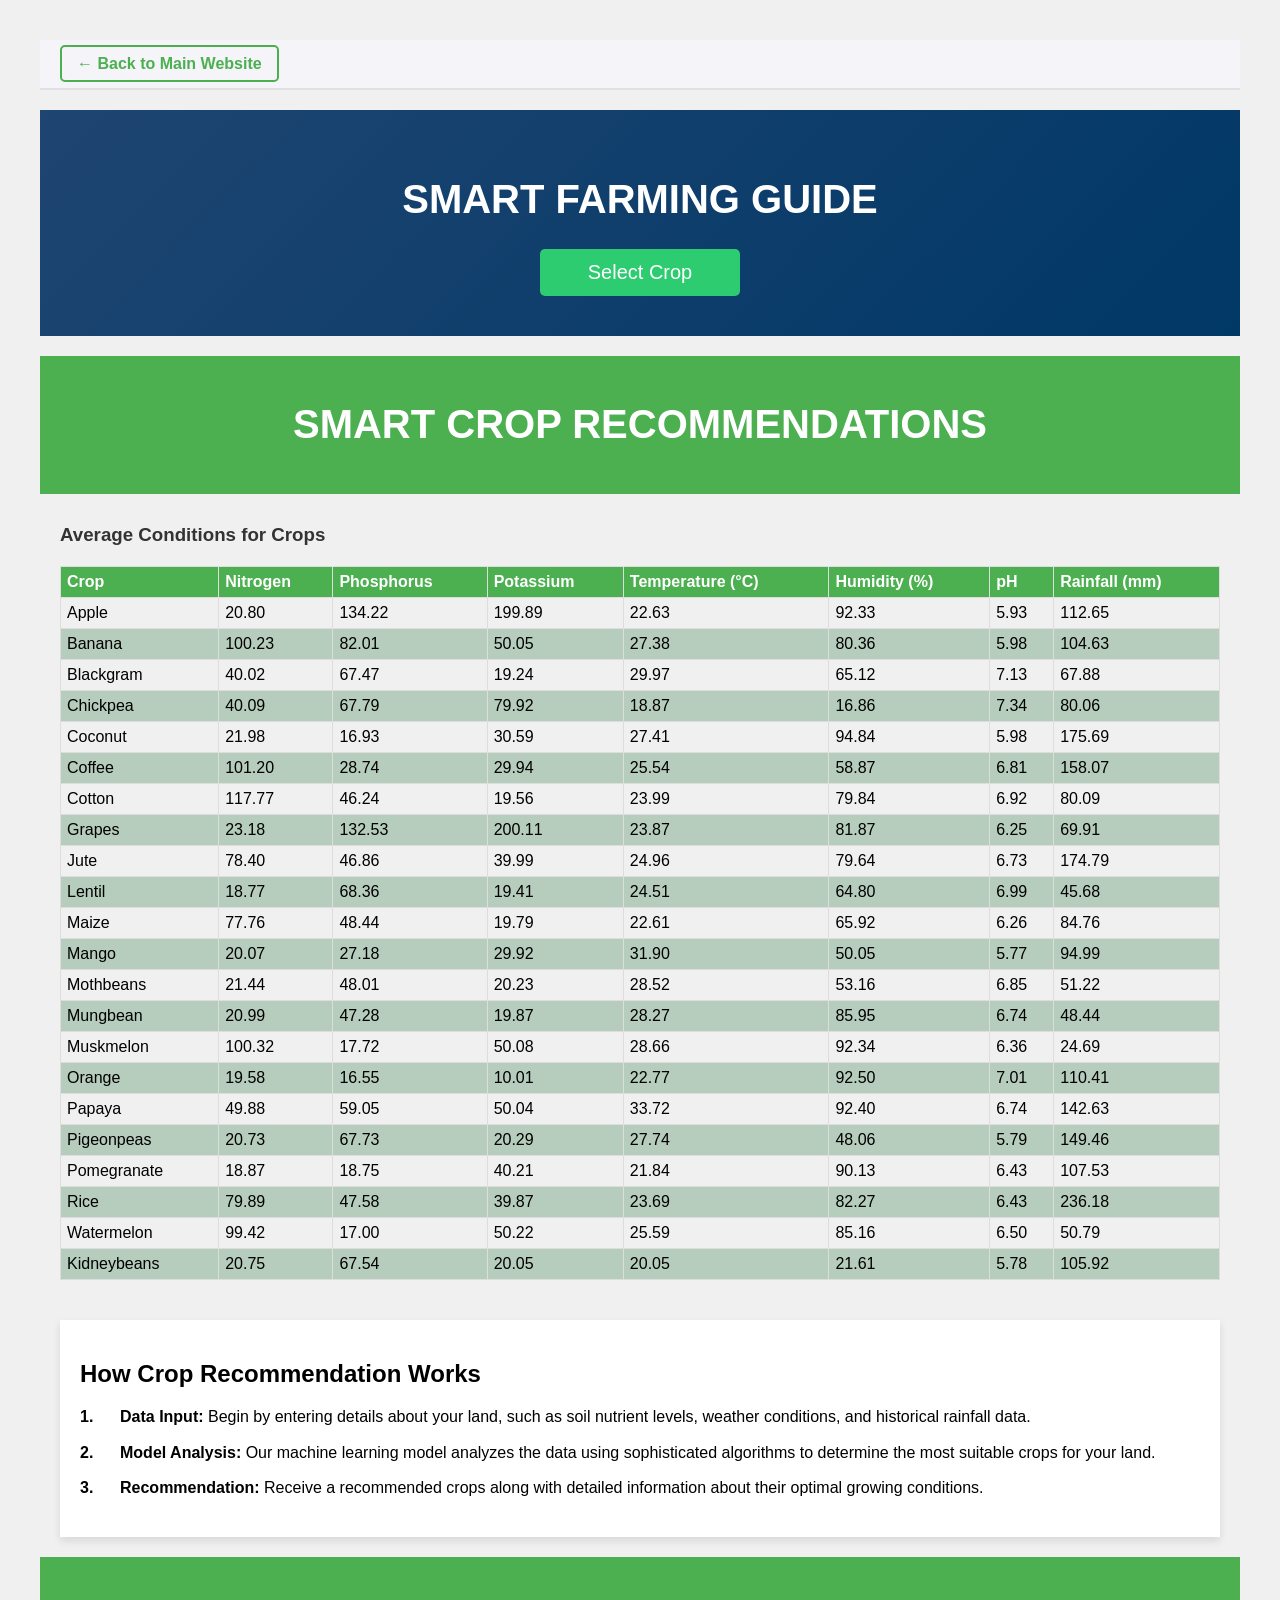
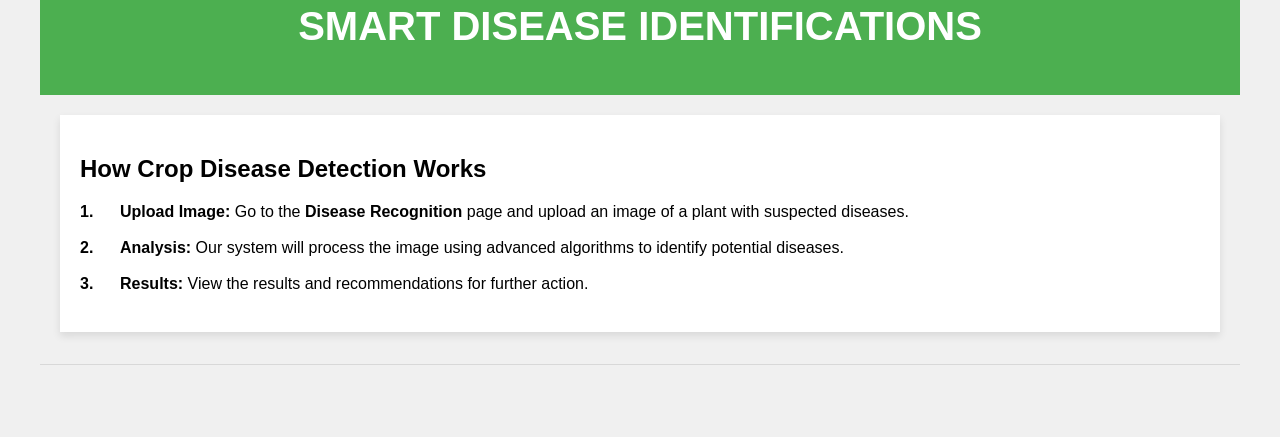
<file: app/static/AgriSens-web-app/guide/index.html>
<!DOCTYPE html>
<html lang="en">

<head>
  <meta charset="UTF-8" />
  <meta name="viewport" content="width=device-width, initial-scale=1.0" />
  <title>Crop Recommendation</title>
  <link rel="stylesheet" href="styles.css" />
</head>

<body>
  <div style="padding: 15px 20px; background-color: #f4f4f9; border-bottom: 2px solid #e0e0e0; margin-bottom: 20px;">
    <a href="/"
      style="text-decoration: none; color: #4CAF50; font-weight: bold; font-size: 16px; padding: 8px 15px; border: 2px solid #4CAF50; border-radius: 5px; transition: 0.3s;">
      &larr; Back to Main Website
    </a>
  </div>
  <div class="container">
    <header class="hero">
      <h1>SMART FARMING GUIDE</h1>
      <div class="dropdown">
        <button class="dropbtn" onclick="toggleDropdown()">
          Select Crop
        </button>
        <div id="dropdownContent" class="dropdown-content">
          <a href="#" onclick="showCrop('apple')">Apple</a>
          <a href="#" onclick="showCrop('banana')">Banana</a>
          <a href="#" onclick="showCrop('blackgram')">Black gram</a>
          <a href="#" onclick="showCrop('chickpea')">Chickpea</a>
          <a href="#" onclick="showCrop('coffee')">Coffee</a>
          <a href="#" onclick="showCrop('coconut')">Coconut</a>
          <a href="#" onclick="showCrop('cotton')">Cotton</a>
          <a href="#" onclick="showCrop('grapes')">Grapes</a>
          <a href="#" onclick="showCrop('jute')">Jute</a>
          <a href="#" onclick="showCrop('kidneybeans')">Kidneybeans</a>
          <a href="#" onclick="showCrop('lentil')">Lentil</a>
          <a href="#" onclick="showCrop('maize')">Maize</a>
          <a href="#" onclick="showCrop('mungbean')">Mung bean</a>
          <a href="#" onclick="showCrop('mothbeans')">Moth beans</a>
          <a href="#" onclick="showCrop('muskmelon')">Muskmelon</a>
          <a href="#" onclick="showCrop('orange')">Orange</a>
          <a href="#" onclick="showCrop('papaya')">Papaya</a>
          <a href="#" onclick="showCrop('pigeonpeas')">Pigeon peas</a>
          <a href="#" onclick="showCrop('pomegranate')">Pomegranate</a>
          <a href="#" onclick="showCrop('rice')">Rice</a>
          <a href="#" onclick="showCrop('watermelon')">Watermelon</a>
          <a href="#" onclick="showCrop('mango')">Mango</a>
        </div>
      </div>
    </header>
    <div id="cropInfo" class="crop-info">
      <!-- Crop information will be displayed here -->
    </div>
  </div>

  <header>
    <h1>SMART CROP RECOMMENDATIONS</h1>
  </header>
  <main>

    <section id="crops-table">
      <h3>Average Conditions for Crops</h3>
      <table id="crop-table">
        <thead>
          <tr>
            <th>Crop</th>
            <th>Nitrogen</th>
            <th>Phosphorus</th>
            <th>Potassium</th>
            <th>Temperature (°C)</th>
            <th>Humidity (%)</th>
            <th>pH</th>
            <th>Rainfall (mm)</th>
          </tr>
        </thead>
        <tbody>
          <!-- Table rows will be inserted here by JavaScript -->
        </tbody>
      </table>
    </section>
  </main>

  <section id="crop-recommendation-how-it-works">
    <h2>How Crop Recommendation Works</h2>
    <ol>
      <li>
        <strong>Data Input:</strong> Begin by entering details about your
        land, such as soil nutrient levels, weather conditions, and historical
        rainfall data.
      </li>
      <li>
        <strong>Model Analysis:</strong> Our machine learning model analyzes
        the data using sophisticated algorithms to determine the most suitable
        crops for your land.
      </li>
      <li>
        <strong>Recommendation:</strong> Receive a recommended crops
        along with detailed information about their optimal growing
        conditions.
      </li>
    </ol>
  </section>

  <header>
    <h1>SMART DISEASE IDENTIFICATIONS</h1>
  </header>



  <section id="crop-recommendation-how-it-works">
    <h2>How Crop Disease Detection Works</h2>
    <ol>
      <li>
        <strong>Upload Image:</strong> Go to the
        <strong>Disease Recognition</strong> page and upload an image of a
        plant with suspected diseases.
      </li>
      <li>
        <strong>Analysis:</strong> Our system will process the image using
        advanced algorithms to identify potential diseases.
      </li>
      <li>
        <strong>Results:</strong> View the results and recommendations for
        further action.
      </li>
    </ol>
  </section>

  <section class="footer">
    <!-- <p class="footer-text">© Copyright – All Rights Reserved Team AgriSens</p> -->
    </div>

  </section>
  <script src="script.js"></script>
</body>

</html>
</file>
<file: app/static/AgriSens-web-app/guide/styles.css>
body,
html {
  margin: 10px;
  border: 10px;
  padding: 10px;
  font-family: "Segoe UI", Tahoma, Geneva, Verdana, sans-serif;
  background-color: #f0f0f0;
}

header {
  background-color: #4caf50;
  color: white;
  padding: 20px;
  text-align: center;
}



@media (min-width: 481px) and (max-width: 767px) {
  header h1 {
    font-size: 1.2rem;
  }

}

@media (min-width: 320px) and (max-width: 480px) {
  header h1 {
    font-size: 1.2rem;
  }

}



main {
  padding: 20px;
}

h1,
h2,
h3 {
  color: #333;
}

#model-intro,
#explore-crops {
  background-color: white;
  margin-bottom: 20px;
  padding: 20px;
  box-shadow: 0 2px 4px rgba(0, 0, 0, 0.1);
}

table {
  width: 100%;
  border-collapse: collapse;
  margin-top: 20px;
}

th,
td {
  border: 1px solid #ddd;
  text-align: left;
  padding: 8px;
}

th {
  background-color: #4caf50;
  color: white;
}

tr:nth-child(even) {
  background-color: #b6ccbc;
}

#crop-recommendation-how-it-works {
  background-color: #fff;
  margin-top: 20px;
  margin-bottom: 20px;
  margin-left: 20px;
  margin-right: 20px;
  padding: 20px;
  box-shadow: 0 4px 8px rgba(0, 0, 0, 0.1);
}

#crop-recommendation-how-it-works h2 {
  color: #000000;
  margin-bottom: 16px;
}

#crop-recommendation-how-it-works ol {
  counter-reset: list-counter;
  list-style: none;
  padding-left: 0;
}

#crop-recommendation-how-it-works ol li {
  counter-increment: list-counter;
  padding-left: 40px;
  position: relative;
  margin-bottom: 10px;
  line-height: 1.6;
}

#crop-recommendation-how-it-works ol li::before {
  content: counter(list-counter) ".";
  position: absolute;
  left: 0;
  top: 0;
  font-weight: bold;
  color: #000000;
}

#smart-disease-detection,
#about-project {
  background-color: white;
  margin-top: 20px;
  margin-bottom: 20px;
  margin-left: 20px;
  margin-right: 20px;
  padding: 20px;
  box-shadow: 0 2px 4px rgba(0, 0, 0, 0.1);
}


#smart-disease-detection ol li {
  counter-increment: list-counter;
  margin-bottom: 10px;
}

#smart-disease-detection h2,
#about-project h2 {
  color: #000000;
}

#smart-disease-detection ol,
#smart-disease-detection ul,
#about-project ul {
  list-style-position: inside;
  padding-left: 0;
}

/* Base styles - already provided above, apply for all devices */

/* Mobile-specific styles */
@media screen and (max-width: 768px) {

  /* Base styles - apply for all devices */
  body,
  html {
    margin: 0;
    padding: 0;
    font-family: "Segoe UI", Tahoma, Geneva, Verdana, sans-serif;
    background-color: #f0f0f0;
  }

  header {
    background-color: #4caf50;
    color: white;
    padding: 20px;
    text-align: center;
  }

  main {
    padding: 15px;
  }

  h1,
  h2,
  h3 {
    color: #333;
  }

  section {
    background-color: white;
    margin: 10px;
    padding: 20px;
    box-shadow: 0 2px 4px rgba(0, 0, 0, 0.1);
  }

  table {
    width: 100%;
    border-collapse: collapse;
    margin-top: 20px;
  }

  th,
  td {
    border: 1px solid #ddd;
    text-align: left;
    padding: 8px;
  }

  th {
    background-color: #4caf50;
    color: white;
  }

  tr:nth-child(even) {
    background-color: #b6ccbc;
  }

  button {
    background-color: #4caf50;
    color: white;
    border: none;
    padding: 10px 20px;
    border-radius: 5px;
    cursor: pointer;
    font-size: 16px;
    margin-top: 20px;
  }

  button:hover {
    background-color: #45a049;
  }
}

/* Mobile-specific styles */
@media screen and (max-width: 768px) {

  header,
  main,
  section,
  button {
    padding: 10px;
  }

  h1,
  h2,
  h3 {
    font-size: 20px;
    /* Adjust heading sizes for better readability */
  }

  /* Base styles for table - apply for all devices */
  table {
    width: 100%;
    border-collapse: collapse;
    margin-top: 20px;
  }

  th,
  td {
    border: 1px solid #ddd;
    text-align: left;
    padding: 8px;
  }

  th {
    background-color: #4caf50;
    color: white;
  }

  tr:nth-child(even) {
    background-color: #f2f2f2;
  }
}

/* Mobile-specific styles */
@media screen and (max-width: 768px) {
  table {
    display: block;
    overflow-x: auto;
    /* Allows table to scroll horizontally on small screens */
  }

  th,
  td {
    padding: 10px 5px;
    /* Reduces padding to fit content on smaller screens */
    font-size: 14px;
    /* Smaller font size for better readability */
  }

  th {
    font-size: 16px;
    /* Slightly larger font size for headers for emphasis */
  }
}

th,
td {
  padding: 6px;
  /* Smaller padding for table cells */
}

button {
  padding: 8px 16px;
  /* Smaller padding for buttons */
  font-size: 14px;
  /* Smaller font size for button text */
}
























.hero {
  text-align: center;
  background: linear-gradient(135deg, #1f4572, #003866);
  padding: 40px;
  /* border-radius: 8px; */
  margin-bottom: 20px;
}

h1 {
  font-size: 2.5rem;
  color: white;
}


@media (min-width: 481px) and (max-width: 767px) {
  .hero h1 {
    font-size: 1.2rem;
  }

}

@media (min-width: 320px) and (max-width: 480px) {
  .hero h1 {
    font-size: 1.2rem;
  }

}

h3 {
  margin: 10px 0;
}

p {
  margin-bottom: 20px;
}


.dropdown {
  position: relative;
  display: inline-block;
}

.dropbtn {
  background-color: #2ecc71;
  color: white;
  padding: 12px 20px;
  font-size: 20px;
  border: none;
  border-radius: 5px;
  width: 200px;
  cursor: pointer;
  transition: background-color 0.3s, transform 0.2s;
}

.dropbtn:hover {
  background-color: #27ae60;
  transform: translateY(-2px);
}

.dropdown-content {
  display: none;
  position: absolute;
  background-color: #fff;
  width: 200px;
  box-shadow: 0 2px 8px rgba(0, 0, 0, 0.2);
  z-index: 1;
  border-radius: 5px;
  opacity: 0;
  /* For transition effect */
  transition: opacity 0.3s ease;
}

.dropdown:hover .dropdown-content {
  display: block;
  opacity: 1;
  /* Fade-in effect */
}

.dropdown-content a {
  color: black;
  padding: 12px 16px;
  text-decoration: none;
  display: block;
  transition: background-color 0.3s, padding 0.3s;
}

.dropdown-content a:hover {
  background-color: #f1f1f1;
  padding-left: 20px;
  /* Subtle effect on hover */
}

@media (max-width: 600px) {
  .dropbtn {
    font-size: 18px;
    /* Responsive font size */
    padding: 10px 15px;
  }

  .dropdown-content {
    min-width: 150px;
    /* Adjust for smaller screens */
  }
}


.show {
  display: block;
}

.gallery {
  display: grid;
  grid-template-columns: repeat(auto-fill, minmax(300px, 1fr));
  gap: 20px;
}

.gallery-item {
  background: white;
  border-radius: 8px;
  box-shadow: 0 2px 10px rgba(0, 0, 0, 0.1);
  text-align: center;
  overflow: hidden;
  transition: transform 0.3s;
}

.gallery-item:hover {
  transform: scale(1.05);
}

.gallery-item img {
  width: 100%;
  height: auto;
}

.crop-info {
  padding: 20px;
  background: white;
  /* border-radius: 8px; */
  box-shadow: 0 2px 10px rgba(0, 0, 0, 0.1);
  display: none;
  /* Hidden by default */
  margin-top: 20px;
}



.footer {
  padding: 1rem;
  padding-top: 1rem;
  margin-top: 2rem;
  text-align: center;
  font-size: 2rem;
  font-weight: normal;
  color: #000;
  border-top: 0.1rem solid rgba(0, 0, 0, 0.1);
}

.footer-text {
  color: #000000;
  font-size: 18px;
  margin: 0;
}

@media (min-width: 481px) and (max-width: 767px) {
  .footer-text {
    font-size: 12px;
  }
}

@media (min-width: 320px) and (max-width: 480px) {
  .footer-text {
    font-size: 12px;
  }
}
</file>
